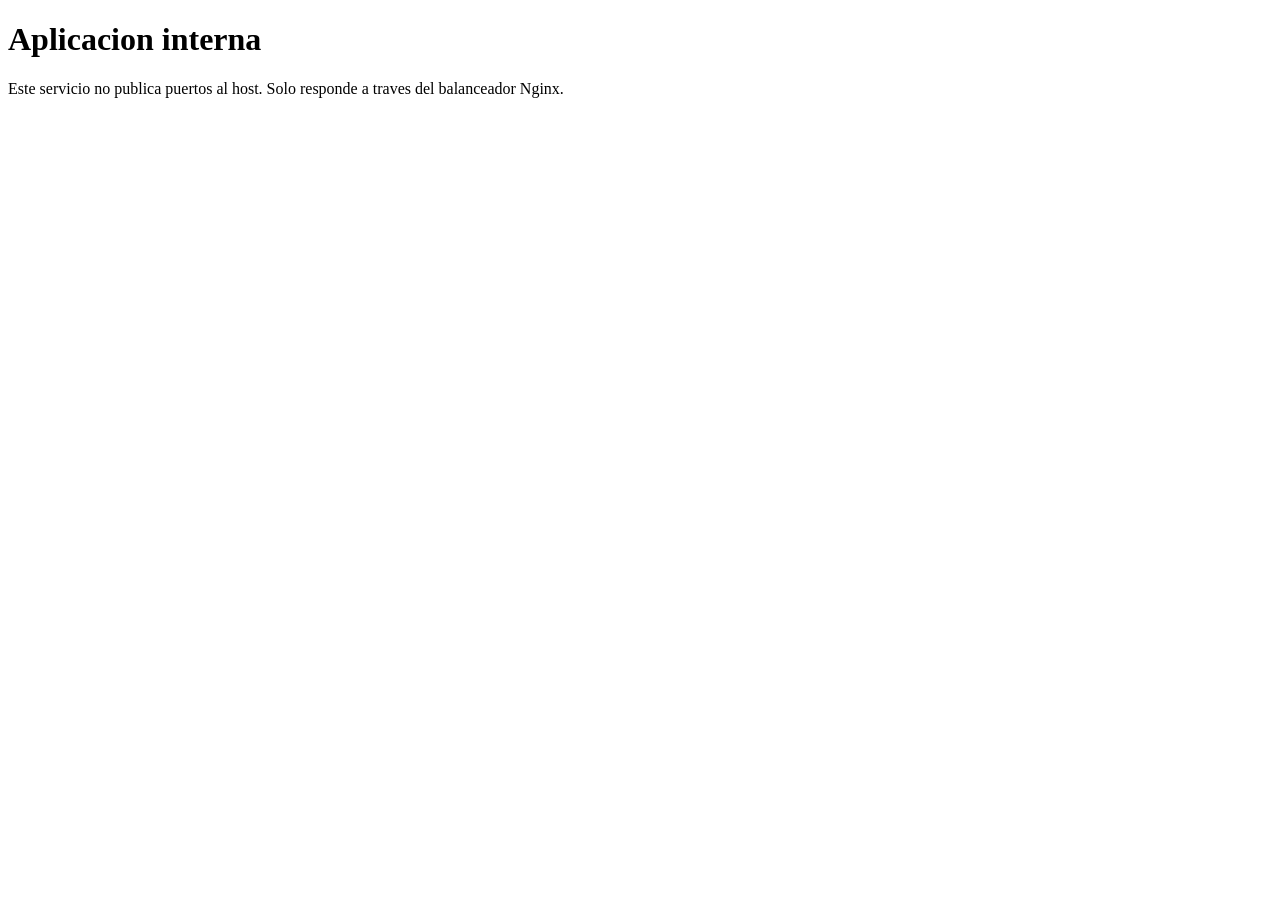
<file: Practica_11/app/index.html>
<!doctype html>
<html lang="es">
<head><meta charset="utf-8"><title>App Interna</title></head>
<body>
  <h1>Aplicacion interna</h1>
  <p>Este servicio no publica puertos al host. Solo responde a traves del balanceador Nginx.</p>
</body>
</html>
</file>
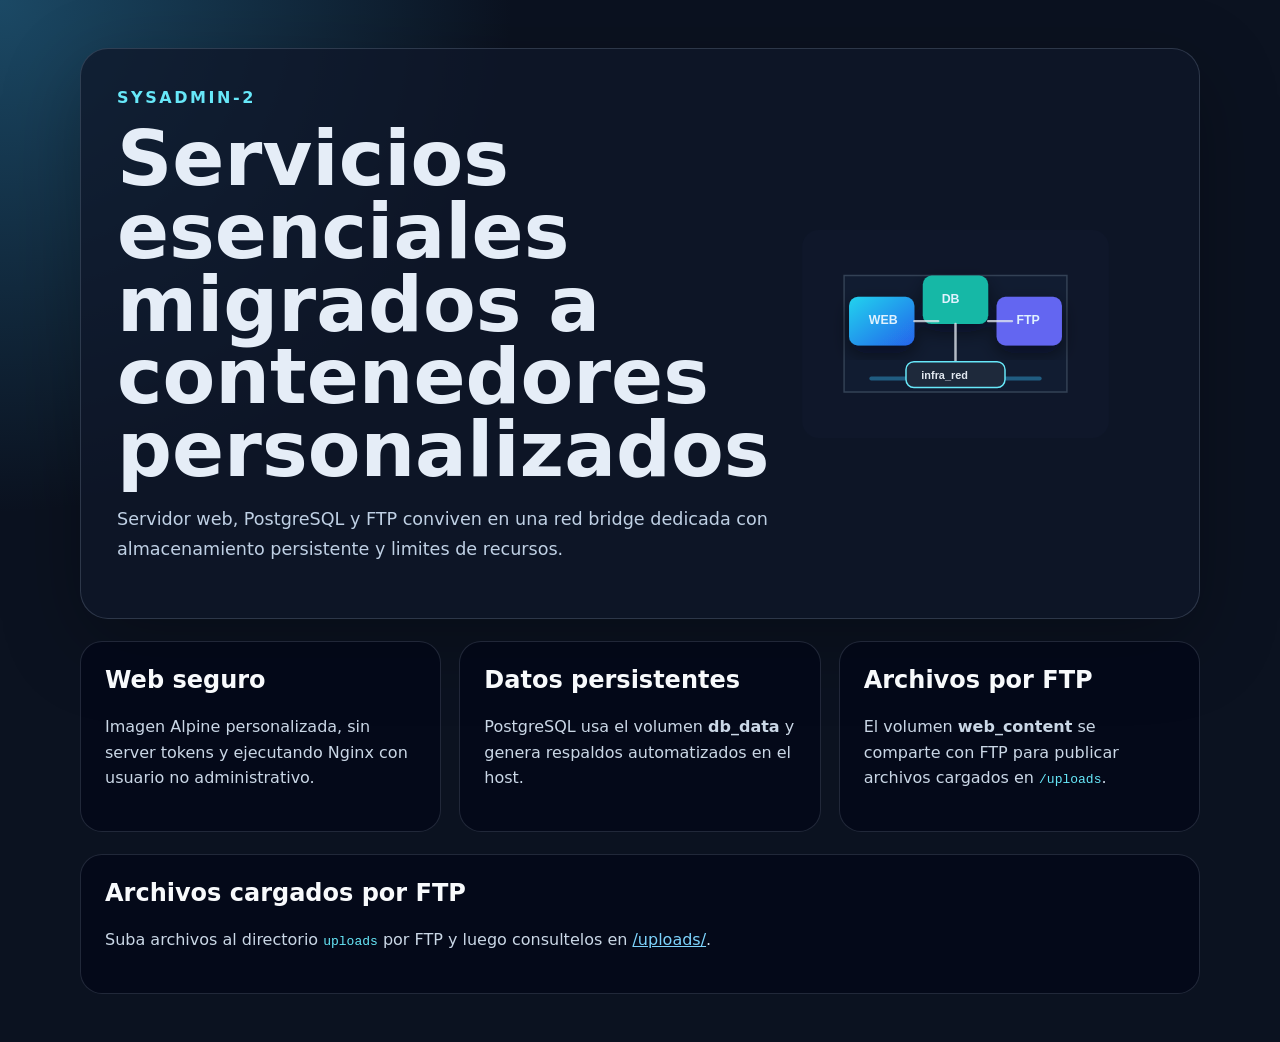
<file: Practica_10/web/site/index.html>
<!doctype html>
<html lang="es">
<head>
  <meta charset="utf-8">
  <meta name="viewport" content="width=device-width, initial-scale=1">
  <title>Practica 10 - Infraestructura en Contenedores</title>
  <link rel="stylesheet" href="assets/styles.css">
</head>
<body>
  <main class="shell">
    <section class="hero">
      <div>
        <p class="eyebrow">SysAdmin-2</p>
        <h1>Servicios esenciales migrados a contenedores personalizados</h1>
        <p class="summary">Servidor web, PostgreSQL y FTP conviven en una red bridge dedicada con almacenamiento persistente y limites de recursos.</p>
      </div>
      <img src="assets/infra.svg" alt="Diagrama de infraestructura en contenedores">
    </section>

    <section class="cards">
      <article>
        <h2>Web seguro</h2>
        <p>Imagen Alpine personalizada, sin server tokens y ejecutando Nginx con usuario no administrativo.</p>
      </article>
      <article>
        <h2>Datos persistentes</h2>
        <p>PostgreSQL usa el volumen <strong>db_data</strong> y genera respaldos automatizados en el host.</p>
      </article>
      <article>
        <h2>Archivos por FTP</h2>
        <p>El volumen <strong>web_content</strong> se comparte con FTP para publicar archivos cargados en <code>/uploads</code>.</p>
      </article>
    </section>

    <section class="uploads">
      <h2>Archivos cargados por FTP</h2>
      <p>Suba archivos al directorio <code>uploads</code> por FTP y luego consultelos en <a href="/uploads/">/uploads/</a>.</p>
    </section>
  </main>
</body>
</html>
</file>
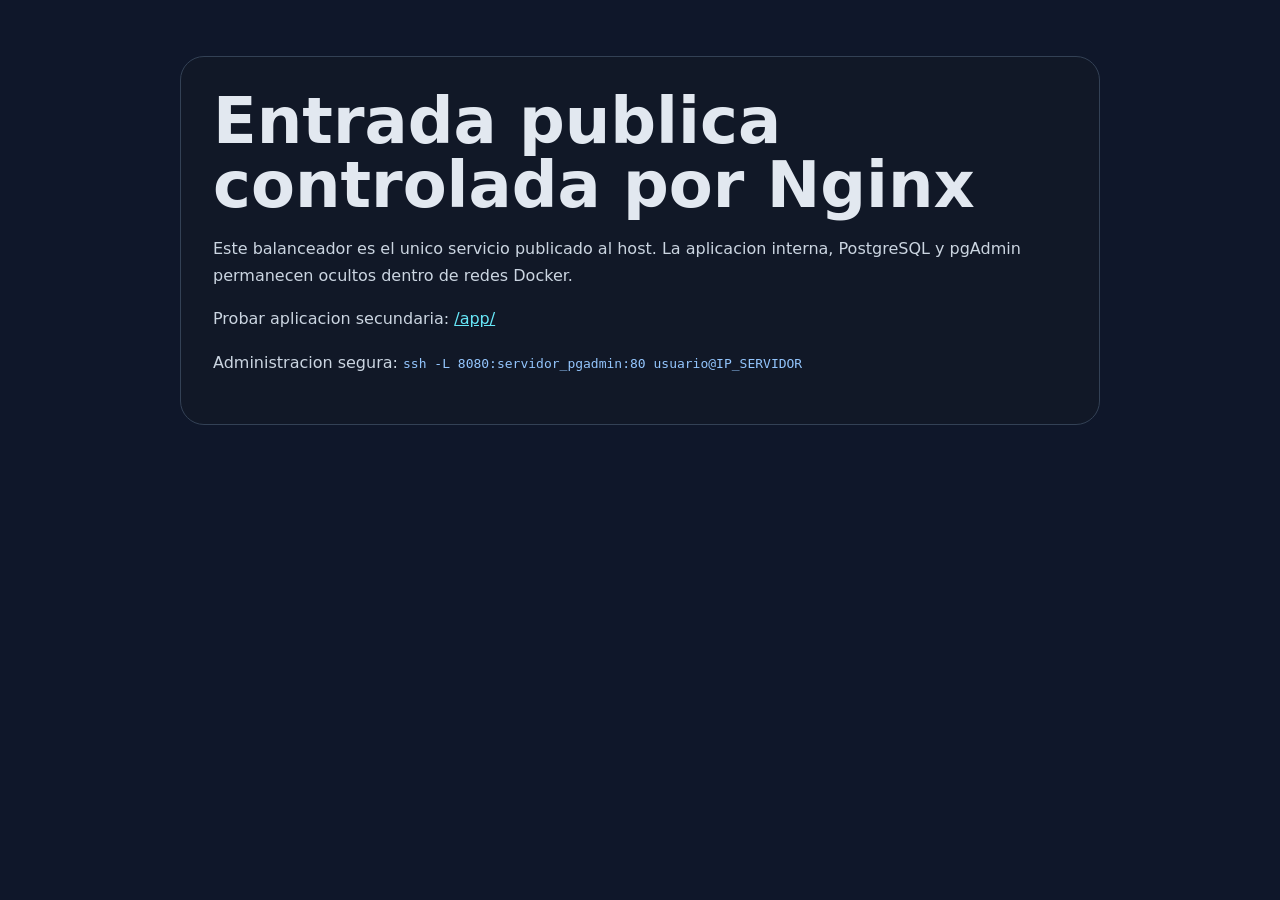
<file: Practica_11/nginx/site/index.html>
<!doctype html>
<html lang="es">
<head>
  <meta charset="utf-8">
  <meta name="viewport" content="width=device-width, initial-scale=1">
  <title>Practica 11 - IaC con Docker Compose</title>
  <style>
    body { margin: 0; font-family: system-ui, sans-serif; background: #0f172a; color: #e2e8f0; }
    main { width: min(920px, calc(100% - 32px)); margin: 0 auto; padding: 56px 0; }
    section { border: 1px solid #334155; border-radius: 24px; padding: 32px; background: #111827; }
    h1 { font-size: clamp(2rem, 6vw, 4rem); line-height: 1; margin: 0 0 18px; }
    p { color: #cbd5e1; line-height: 1.7; }
    a { color: #67e8f9; }
    code { color: #93c5fd; }
  </style>
</head>
<body>
  <main>
    <section>
      <h1>Entrada publica controlada por Nginx</h1>
      <p>Este balanceador es el unico servicio publicado al host. La aplicacion interna, PostgreSQL y pgAdmin permanecen ocultos dentro de redes Docker.</p>
      <p>Probar aplicacion secundaria: <a href="/app/">/app/</a></p>
      <p>Administracion segura: <code>ssh -L 8080:servidor_pgadmin:80 usuario@IP_SERVIDOR</code></p>
    </section>
  </main>
</body>
</html>
</file>
<file: Practica_10/web/site/assets/styles.css>
:root {
  color-scheme: dark;
  font-family: Inter, ui-sans-serif, system-ui, -apple-system, BlinkMacSystemFont, "Segoe UI", sans-serif;
  background: #0b1220;
  color: #e5edf7;
}

* {
  box-sizing: border-box;
}

body {
  margin: 0;
  min-height: 100vh;
  background: radial-gradient(circle at top left, #1b4965 0, transparent 32rem), #0b1220;
}

.shell {
  width: min(1120px, calc(100% - 32px));
  margin: 0 auto;
  padding: 48px 0;
}

.hero {
  display: grid;
  grid-template-columns: 1.15fr 0.85fr;
  gap: 32px;
  align-items: center;
  padding: 36px;
  border: 1px solid rgba(148, 163, 184, 0.24);
  border-radius: 28px;
  background: rgba(15, 23, 42, 0.76);
  box-shadow: 0 24px 80px rgba(0, 0, 0, 0.28);
}

.hero img {
  width: 100%;
  max-height: 320px;
}

.eyebrow {
  margin: 0 0 12px;
  color: #67e8f9;
  font-weight: 700;
  letter-spacing: 0.16em;
  text-transform: uppercase;
}

h1 {
  margin: 0;
  font-size: clamp(2rem, 6vw, 4.8rem);
  line-height: 0.95;
}

.summary {
  max-width: 62ch;
  color: #bfd0e4;
  font-size: 1.1rem;
  line-height: 1.7;
}

.cards {
  display: grid;
  grid-template-columns: repeat(3, 1fr);
  gap: 18px;
  margin-top: 22px;
}

article,
.uploads {
  border: 1px solid rgba(148, 163, 184, 0.2);
  border-radius: 22px;
  padding: 24px;
  background: rgba(2, 6, 23, 0.72);
}

h2 {
  margin-top: 0;
  color: #f8fafc;
}

p {
  color: #cad7e6;
  line-height: 1.6;
}

code {
  color: #67e8f9;
}

a {
  color: #7dd3fc;
}

.uploads {
  margin-top: 22px;
}

@media (max-width: 760px) {
  .hero,
  .cards {
    grid-template-columns: 1fr;
  }

  .hero {
    padding: 24px;
  }
}
</file>
